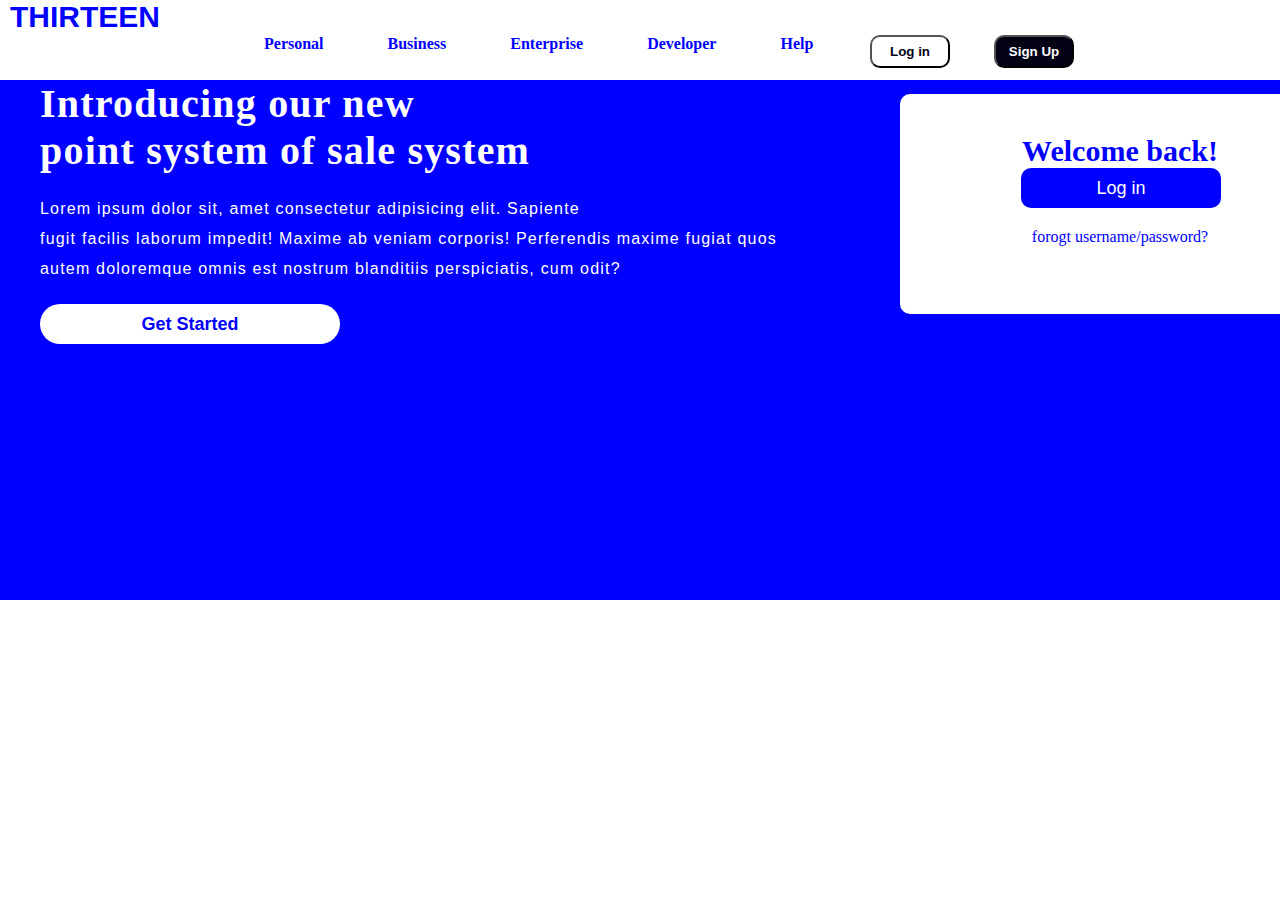
<file: index.html>
<!DOCTYPE html>
<html lang="en">
<head>
  
    <title>Document</title>
    <link rel="stylesheet" href="style.css">
</head>
<body>
 
      <div class="navbar">
          <div class="icon">
              <h3 class="logo">THIRTEEN</h3>
          </div>

          <div class="menu">
            <ul>
                <li><a href="#">Personal</a></li>
                <li><a href="#">Business</a></li>
                <li><a href="#">Enterprise</a></li>
                <li><a href="#">Developer</a></li>
                <li><a href="#">Help</a></li>
            </ul>
              
        </div>

          <div class="btns">
            <button class="lgn"><a href="#">Log in</a></button>
            <button class="sgn"><a href="#">Sign Up</a></button>
            
          </div>
      </div>

      <div class="container">
        <div class="content">
            <h3>Introducing our new <br> point system of sale system</h3>
            <p class="par">Lorem ipsum dolor sit, amet consectetur adipisicing elit. Sapiente <br> fugit facilis laborum impedit! Maxime ab veniam corporis! Perferendis maxime fugiat quos <br> autem doloremque omnis est nostrum blanditiis perspiciatis, cum odit?</p>
            <button class="cn"><a href="#">Get Started</a></button>
        </div>
  
        <div class="wb">
            <h3>Welcome back!</h3>
            <button><a href="#">Log in</a></button><br>
            <p class="wb-par">forogt <a href="#"><a href="#"> username/password?</a></a></p>
        </div>

      </div>

      <!-- <div class="content">
          <h3>Introducing our new <br> point system of sale system</h3>
          <p class="par">Lorem ipsum dolor sit, amet consectetur adipisicing elit. Sapiente <br> fugit facilis laborum impedit! Maxime ab veniam corporis! Perferendis maxime fugiat quos <br> autem doloremque omnis est nostrum blanditiis perspiciatis, cum odit?</p>
          <button class="cn"><a href="#">Get Started</a></button>
      </div>

      <div class="wb">
          <h3>Welcome back!</h3>
          <button><a href="#">Log in</a></button><br>
          <p class="wb-par">forogt <a href="#"><a href="#"> username/password?</a></a></p>
      </div> -->

    
 
  
</body>
</html>
</file>
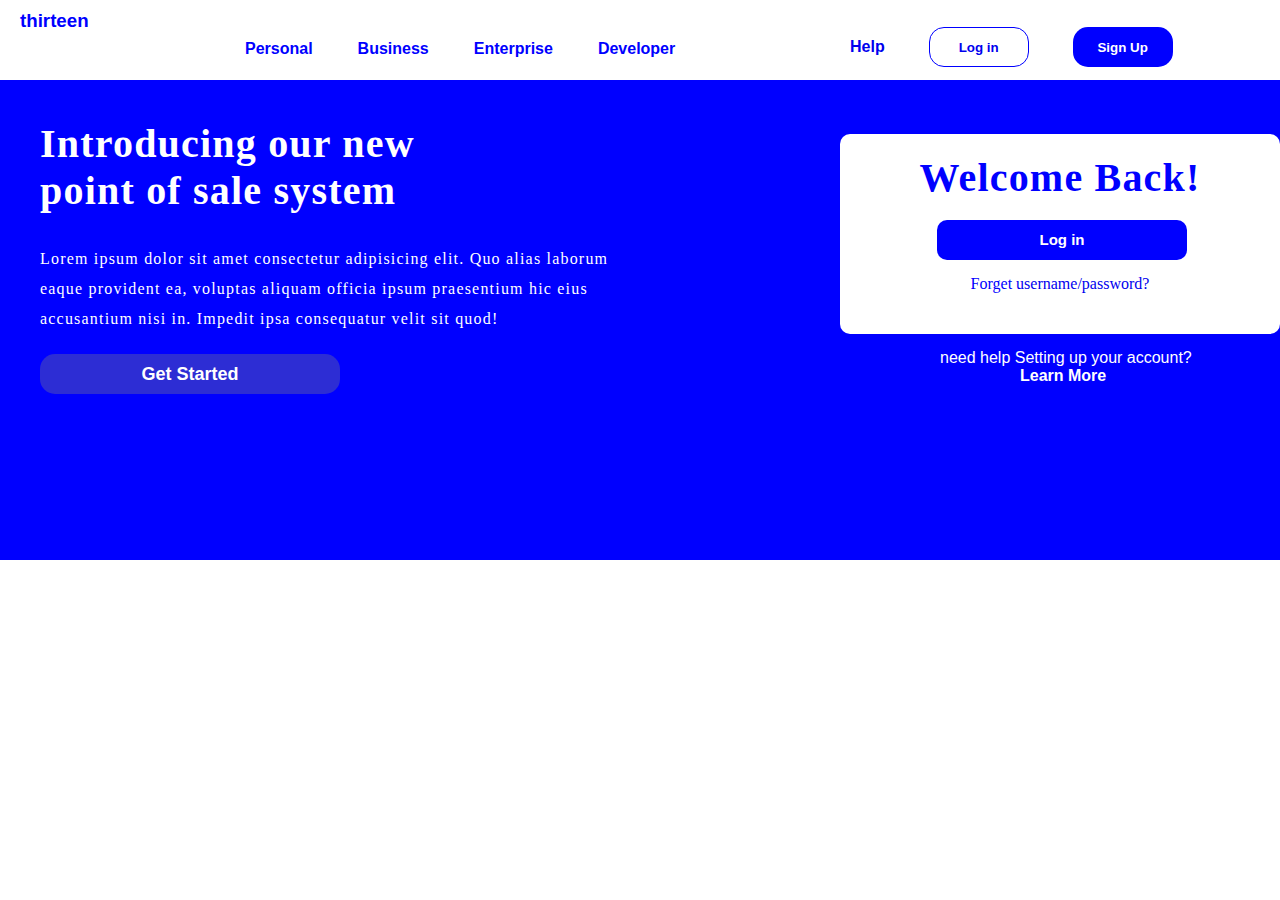
<file: try.html>
<!DOCTYPE html>
<html lang="en">
<head>
  
    <title>front end</title>
    <link rel="stylesheet" href="try.css">
</head>
   <section>
       <div class="navbar">
           <div class="icon">
               <h3 class="logo">thirteen</h3>
           </div>

           <div class="menu">
               <ul>
                   <li><a href="#">Personal</a></li>
                   <li><a href="#">Business</a></li>
                   <li><a href="#">Enterprise</a></li>
                   <li><a href="#">Developer</a></li>
                   
               </ul>
           </div>

           <div class="links">
               <a class="help" href="#">Help</a>
               <button class="lgn"><a href="#">Log in</a></button>
               <button class="snp"><a href="#">Sign Up</a></button>
           </div>
       </div>
   </section>

   <section class="content">
       <h2>Introducing our new <br> point of sale system</h2>
       <p class="par">Lorem ipsum dolor sit amet consectetur adipisicing elit. Quo alias laborum <br> eaque provident ea, voluptas aliquam officia ipsum praesentium hic eius <br> accusantium  nisi in. Impedit ipsa consequatur velit sit quod!</p>
       <button class="cn"><a href="#">Get Started</a></button>


    <div class="wb">
        <h2>Welcome Back!</h2>
        <button class="btn"><a href="#">Log in</a></button>
        <p>Forget <a href="#">username/password?</a></p>
    </div>

   <div class="acc">
    <p>need help Setting up your account?</p>
     <a href="#">Learn More</a>
    
   </div>
   

   </section>
</body>
</html>
</file>
<file: style.css>
*{
    margin: 0;
    padding: 0;
}

.main{
    background-color: #fff;
}

.navbar{
    width: 1500px;
    height: 80px;
    float: left;
    background:#fff;
}

.icon{
    width: 200px;
    height: 30px;
    float: left;
}

.logo{
    font-family: arial;
    font-size: 30px;
    float: left;
    color: blue;
    padding-top: 1opx;
    padding-left: 10px;
}


.menu{
    width: 400px;
    height: 70px;
    float: left;
}

ul{
    display: flex;
    align-items: center;
    justify-content: center;
    float: left;
}

ul li{
    margin-top: 35px;
    padding-left: 64px;
    list-style: none;
    float: left;
}

ul li a{
    text-decoration: none;
    font-weight: bold;
    color: blue;
}

.btns{
    width: 400px;
    float: left;
    height: 70px;
    margin-left: 270px;
    margin-top: 35px;
    
}

.btns .sgn{
   margin-left: 40px;
   background: rgb(2,2,20);
   border-radius: 10px;
   width: 80px;
   padding: 7px;
}

.btns .sgn a{
    color: #fff;
    text-decoration: none;
    font-weight: bold;
  
}

.btns .lgn{
    width: 80px;
    padding: 7px;
    background: #fff;
    border-radius: 10px;
}

.btns .lgn a{
    text-decoration: none;
    color: rgb(2,2,20);
    font-weight: bold;
}

.container{
    width: 100%;
    background: blue;
    height: 600px;
}

.content{
    width: 1200px;
    height: auto;
    margin: auto;
    position: relative;
    
    
}

.content h3{
    font-size: 40px;
    letter-spacing: 1.2px;
    color:#fff;
    
}

.content .par{
    font-family: arial;
    line-height: 30px;
    letter-spacing: 1.2px;
    padding-top: 20px;
    color: #fff;
}

.content .cn{
    width: 300px;
    height: 40px;
    border-radius: 20px;
    background: #fff;
    padding: 10px;
    margin-top: 20px;
    border: none;
}

.content .cn a{
    color:blue;
    font-size: 18px;
    text-decoration: none;
    font-weight: bold;
   
}

.wb{
    width: 400px;
    background-color:#fff;
    height: 160px;
    margin-left: 900px;
    margin-top: -250px;
    border-radius: 10px;
    padding: 20px;
    padding-top: 40px;
}

.wb h3{
    color:blue;
    text-align: center;
    font-size: 30px;
}

.wb button{
    width: 200px;
    height: 40px;
    border: none;
    border-radius: 10px;
    margin-left: 101px;
    cursor: pointer;
    background: blue;
}

.wb button a{
    color:#fff;
    text-decoration: none;
    font-size: 18px;
    
}

.wb-par{
    color: blue;
    text-align: center;
    margin-top: 20px;
    
}

.wb-par a{
    color: blue;
    text-decoration: none;
    cursor: pointer;
}
</file>
<file: try.css>
*{
    margin: 0;
    padding: 0;
}

.navbar{
    width: 100%;
    height: 80px;
    margin: auto;
    background: #fff;
    
}

.icon{
    width: 200px;
    height: 70px;
    float: left;
}

.logo{
    color: blue;
    font-family: arial;
    float: left;
    padding-top: 10px;
    padding-left: 20px;
}

.menu{
    width: 400px;
    height: 70px;
    float: left;
}

ul{
    display: flex;
    justify-content: center;
    align-items: center;
    float: left;
}

ul li{
    list-style: none;
    margin-top: 40px;
    padding-left: 45px;
    float: left;
}

ul li a{
    text-decoration: none;
    color: blue;
    font-family: arial;
    font-weight: bold;
}


.links{
    width: 330px;
    padding-left: 250px;
    float: left;
    margin-top: 27px;
}

.links button{
    margin-left: 40px;
}

.links .help{
    text-decoration: none;
    margin-left: 20pxpx;
    font-family: arial;
    font-weight: bold;

}

.links .lgn{
    width: 100px;
    height: 40px;
    background: #fff;
    border: 1.5px solid blue;
    border-radius: 15px;
}

.links .lgn a{
    text-decoration: none;
    font-weight: bold;
}

.links .snp{
    width: 100px;
    height: 40px;
    background: blue;
    border-radius: 15px;
    border: none;
}

.links .snp a{
    color: #fff;
    font-weight: bold;
    text-decoration: none;
}

.content{
    width: 100%;
    height: 400px;
    background: blue;
    position: relative;
    padding: 40px;
}

.content h2{
    color: #fff;
    font-family: 'Times New Roman';
    font-size: 40px;
    padding-bottom: 30px;
    letter-spacing: 1.2px;
}

.content .par{
    color: #fff;
    line-height: 30px;
    letter-spacing: 1.2px;
    padding-bottom: 20px;


}

.content .cn{
    width: 300px;
    height: 40px;
    background: rgb(45, 45, 212);
    border: none;
    border-radius: 15px;
}

.content .cn a{
    color: #fff;
    font-weight: bold;
    font-size: 18px;
    text-decoration: none;
    
}

.wb{
    width: 400px;
    height: 160px;
    margin-left: 800px;
    background: #fff;
    border-radius: 10px;
    padding: 20px;
    margin-top: -260px;
    margin-bottom: 15px;
}

.wb h2{
    color: blue;
    text-align: center;
}

 .wb .btn{
     width: 250px;
     height: 40px;
     background: blue;
     border: none;
     border-radius: 10px;
     margin-left: 77px;
     margin-top: -20px;
     margin-bottom: 15px;
    
 }

 .wb .btn a{
     color: #fff;
     text-decoration: none;
     font-size: 15px;
     font-weight: bold;
 }


 .wb p{
     color: blue;
     text-align: center;
     
 }

 .wb a{
     text-decoration: none;
 }

 .acc {
     margin-left: 900px;
     color: #fff;
     font-family: arial;

 }

 .acc a{
     color: #fff;
     text-decoration: none;
     font-family: arial;
     padding-left: 80px;
     font-weight: bold;
 }
</file>
